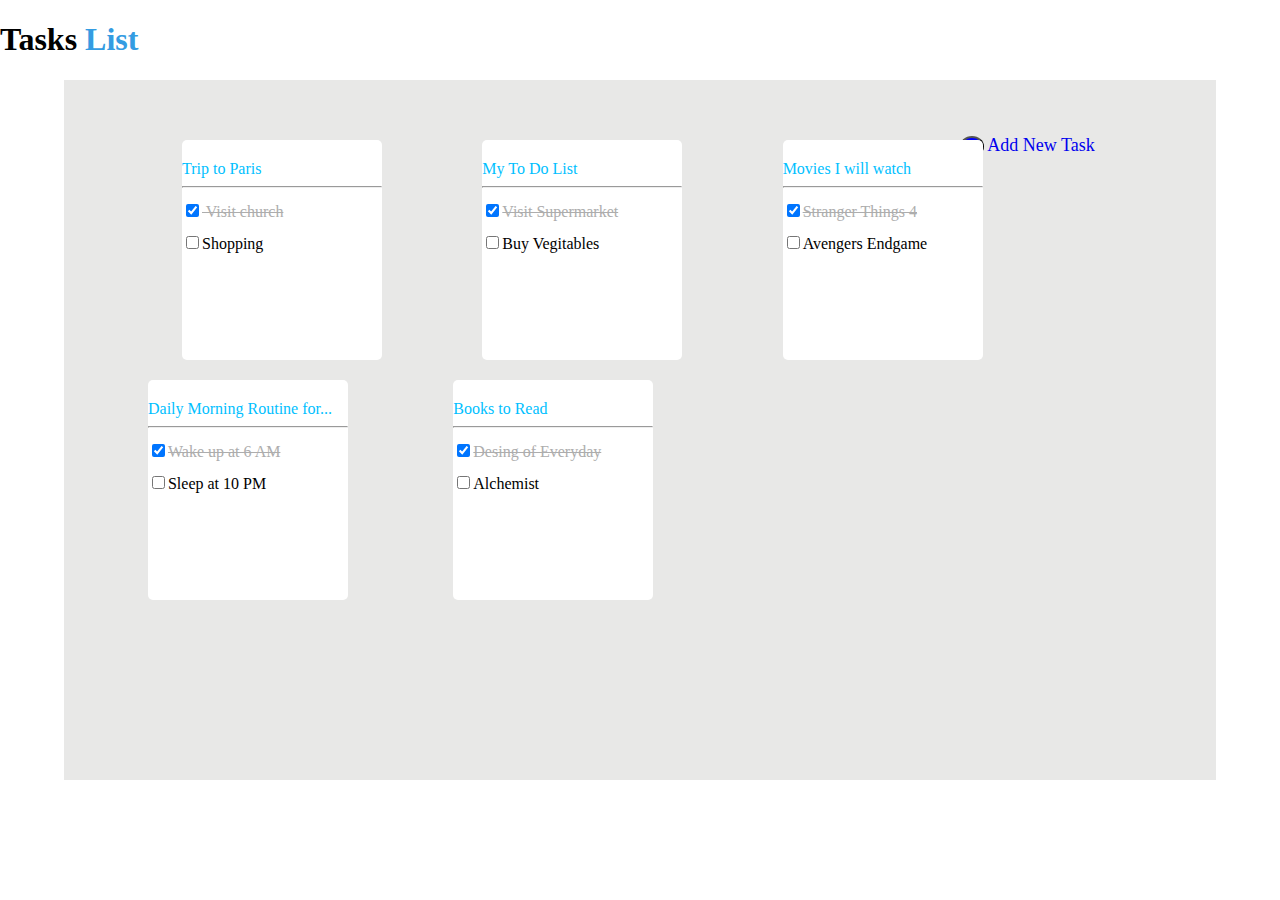
<file: index.html>
<!DOCTYPE html>
<html lang="en">
<head>
    <meta charset="UTF-8">
    <meta http-equiv="X-UA-Compatible" content="IE=edge">
    <meta name="viewport" content="width=device-width, initial-scale=1.0">
    <title>project1</title>
    <link rel="stylesheet" href="./index.css">
</head>
<body>
    <h1>Tasks <span class="list">List</span></h1>
   
    <div class="parant">  
         
      <a href="./index2.html"> <span id="add"><button class="plus" >+</button> Add New Task</span></a> 
       
        <div class="child"  id="child1">Trip to Paris <hr> 

          <span class="checkbox1"> <input type="checkbox" value="checked" checked > Visit church </span><br>
           <span class="checkbox2"> <input type="checkbox" value=""  >Shopping </span> </div> 


        <div class="child"  id="child2">My To Do List <hr>
        
            <span class="checkbox1"> <input type="checkbox" value="checked" checked >Visit Supermarket</span><br>
            <span class="checkbox2"> <input type="checkbox" value=""  >Buy Vegitables</span>
        
        
        </div>


        <div class="child"  id="child3">Movies I will watch <hr>
        
            <span class="checkbox1"> <input type="checkbox" value="checked" checked >Stranger Things 4  </span><br>
            <span class="checkbox2"> <input type="checkbox" value=""  >Avengers Endgame </span>
        
        
        </div>


        <div class="child"  id="child4">Daily Morning Routine for... <hr>
        
            <span class="checkbox1"> <input type="checkbox" value="checked" checked >Wake up at 6 AM  </span><br>
            <span class="checkbox2"> <input type="checkbox" value=""  >Sleep at 10 PM</span>
        
        
        </div>


        <div class="child"  id="child5">Books to Read <hr>
        
            <span class="checkbox1"> <input type="checkbox" value="checked" checked >Desing of Everyday  </span><br>
            <span class="checkbox2"> <input type="checkbox" value=""  >Alchemist </span>
        
        
        </div>
    
    </div>
</body>
</html>
</file>
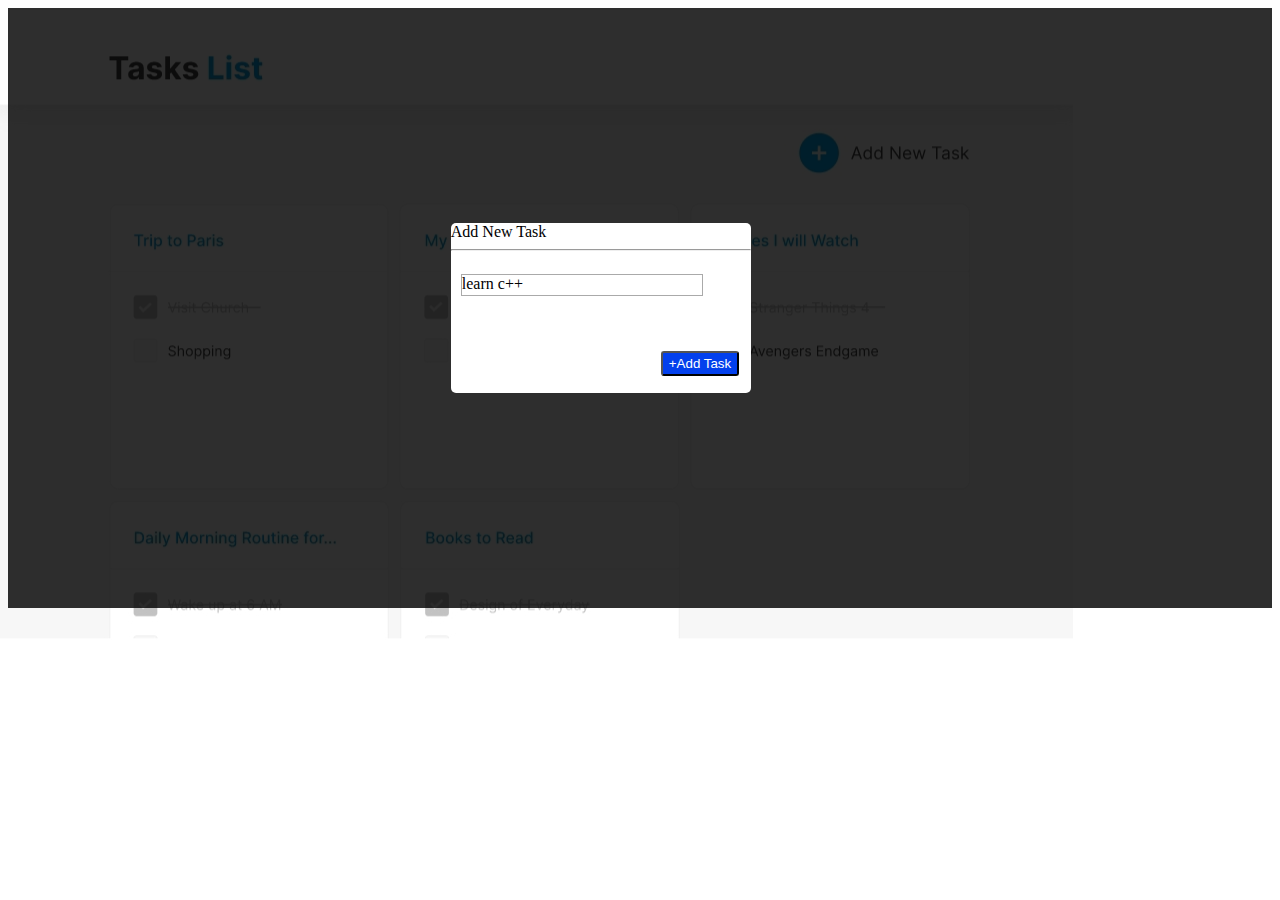
<file: index2.html>
<!DOCTYPE html>
<html lang="en">
<head>
    <meta charset="UTF-8">
    <meta http-equiv="X-UA-Compatible" content="IE=edge">
    <meta name="viewport" content="width=device-width, initial-scale=1.0">
    <title>project</title>
    <link rel="stylesheet" href="./style.css">
</head>
<body>
    <div class="parant" >
        <div class="box">Add New Task <hr>  <div class="learn"> learn c++</div></div>
       <a href="./index3.html"><button class="add">+Add Task</button></a> 
    </div>
</body>
</html>
</file>
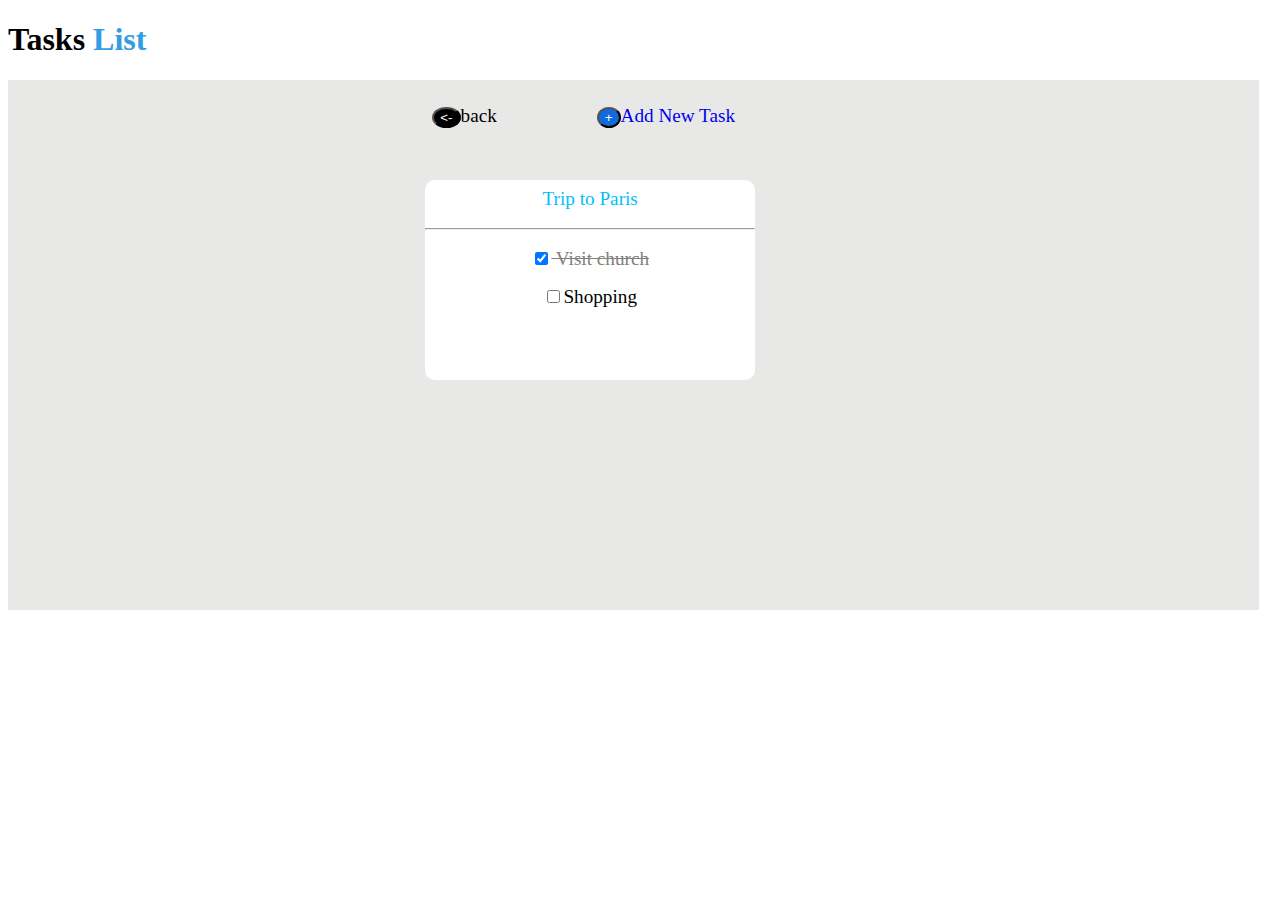
<file: index3.html>
<!DOCTYPE html>
<html lang="en">
<head>
    <meta charset="UTF-8">
    <meta http-equiv="X-UA-Compatible" content="IE=edge">
    <meta name="viewport" content="width=device-width, initial-scale=1.0">
    <title>file3</title> 
    <link rel="stylesheet" href="./style2.css">
</head>
<body>
    <h1>Tasks <span class="list">List</span></h1>
   <div class="parant"> 
   <span id="arrow"><button class="arrow"><-</button>back</span> 

   <a href="./index4.html" id="link"><span id="add"><button class="plus" >+</button>Add New Task</span></a> 

    <div class="child" >Trip to Paris <hr> 

        <span class="checkbox1"> <input type="checkbox" value="checked" checked > Visit church </span><br>
         <span class="checkbox2"> <input type="checkbox" value=""  >Shopping </span> </div> 

    </div>
</body>
</html>
</file>
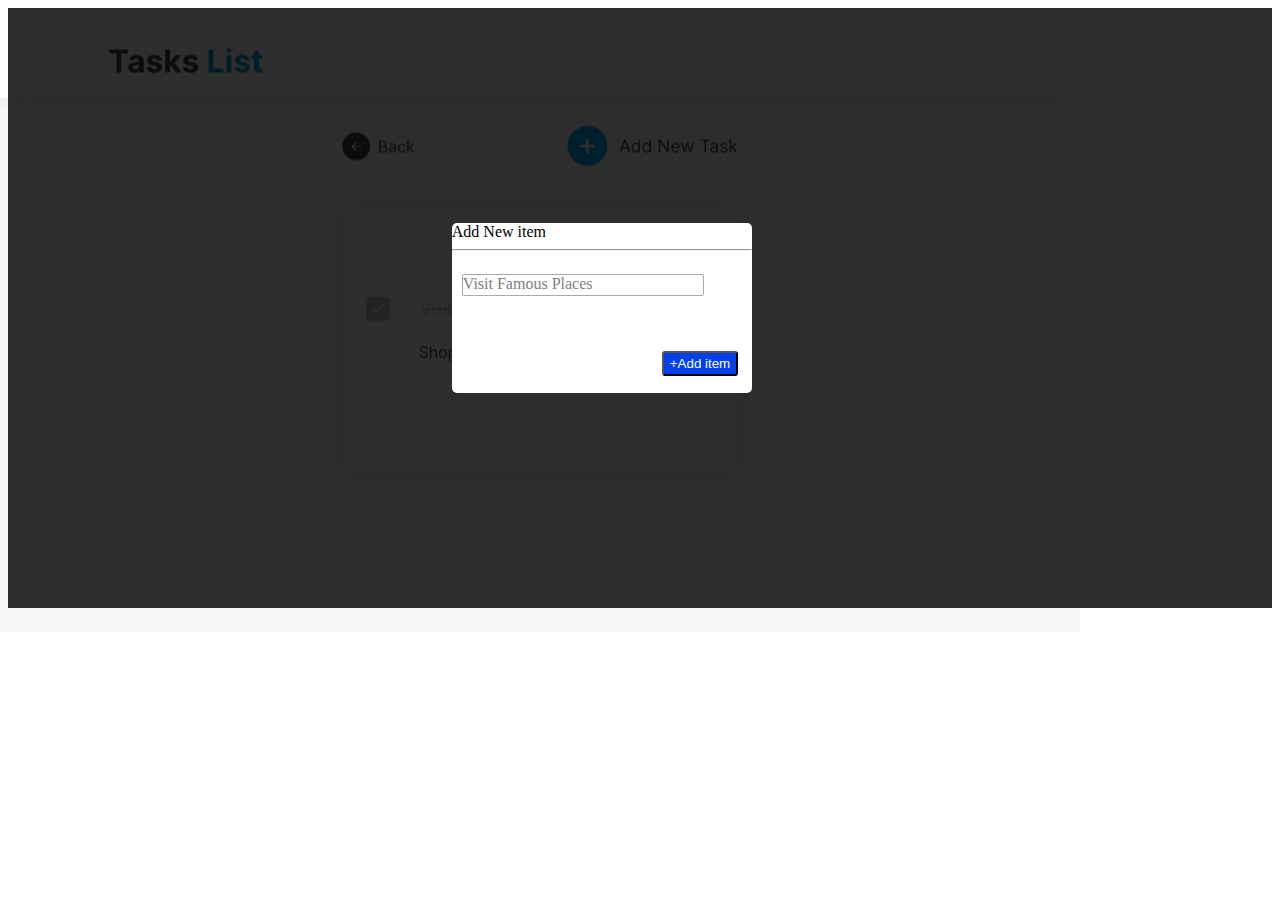
<file: index4.html>
<!DOCTYPE html>
<html lang="en">
<head>
    <meta charset="UTF-8">
    <meta http-equiv="X-UA-Compatible" content="IE=edge">
    <meta name="viewport" content="width=device-width, initial-scale=1.0">
    <title>project</title>
    <link rel="stylesheet" href="./style3.css">
</head>
<body>
    <div class="parant" >
        <div class="box">Add New item<hr>  <div class="learn">Visit Famous Places</div></div>
       <button class="add">+Add item</button>
    </div>
</body>
</html>
</file>
<file: index.css>
body{
    width: 100%;
    margin: 0;
    
}
.list{
    color: rgb(52, 156, 226);
}
.parant{
    display: flex;
    background-color:rgb(232, 232, 231);
    width: 90%;
    height: 700px;
    margin: auto;
    justify-content: space-around;

    


}
.plus{
    color: white;
    background-color: blue;
    border-radius: 50%;
}

#add{
    position: absolute;
    top: 15%;
    left: 75%;
    font-size: large 

}

.child{
    color: deepskyblue;
    background-color: white;
    width: 200px;
    height: 200px;
    border-radius: 5px;
    position: relative;
    top: 60px;
    
    padding: 20px 0 0 0;

}
.checkbox1{
     color: rgb(173, 173, 173);
     text-decoration: line-through;
     line-height: 2;
}
.checkbox2{
    color: black;
    line-height: 2;
}

#child1{
    position: relative;
    left: 80px

}

#child2{
    position: relative;
    left: 155px
}

#child3{
    position: relative;
    left: 230px
}

#child4{
    position: relative;
    top: 300px;
    
    right: 630px;
}
#child5{
    position: relative;
    top: 300px;
    right: 550px;

}
</file>
<file: style.css>
body{
    background-image: url(./bg1.jpg);
    filter: blur(3%);
    background-repeat: no-repeat;
}
.parant{
    display: flex;
    height: 600px;
    width: 100%;
    justify-content: center;
    align-items: center;
    background-color: #000000d1;
    flex-flow: row wrap;
 
   
}



.box{
    border-radius: 5px;
    height: 170px;
    width: 300px;
    background-color: white;
}
.learn{
    border: 1px solid #808080ab;
    width: 80%;
    height: 20px;
    position: relative;
    top: 15px;
    left: 10px;
}
.add{
    color: white;
    background-color: #0340ed;
    border-radius: 3px;
    position: relative;
    top: 55px;
    right: 90px;
    height: 25px;
    
}
@media(max-width:480px){
    .parant{
        flex-direction: column wrap;
    }
    .add{
        position:absolute;
        top: 355px;
        right: 65px;
    }
}
</file>
<file: style2.css>
.list{
    color: rgb(52, 156, 226);
}
.parant{
    background-color:rgb(232, 232, 231);
    display: flex;
    width: 99%;
    height: 530px;
    justify-content: center;
    flex-flow: row wrap;

}
.arrow{
    background-color: black;
    color: white;
    border-radius: 50%;
}
#arrow{
    position: relative;
    top: 25px;
    right: 100px;
    font-size: larger;
}
#link{
    text-decoration: none;
}
.plus{
    color: white;
    background-color: rgb(17, 105, 221);
    border-radius: 50%;
}

#add{
    position: relative;
    top: 25px;
    font-size: larger;
}
.child{
    color: deepskyblue;
    background-color: white;
border-radius: 10px;
width: 330px;
height: 200px;
position: absolute;
    top: 180px;
    right: 41%;
    line-height: 2;
    font-size: larger;
    text-align: center;
   
}


.checkbox1{
    color: gray;
    text-decoration: line-through;
    
}
.checkbox2{
    color: black;
    
}
</file>
<file: style3.css>
body{
    background-image: url(./back.jpg);
    filter: blur(3%);
    background-repeat: no-repeat;
}
.parant{
    display: flex;
    height: 600px;
    width: 100%;
    justify-content: center;
    align-items: center;
    background-color: #000000d1;
    flex-flow: row wrap;
}



.box{
    border-radius: 5px;
    height: 170px;
    width: 300px;
    background-color: white;
}
.learn{
    border: 1px solid #808080ab;
    color: grey;
    width: 80%;
    height: 20px;
    position: relative;
    top: 15px;
    left: 10px;
    border-radius: 2px;
}
.add{
    color: white;
    background-color: #0340ed;
    border-radius: 3px;
    position: relative;
    top: 55px;
    right: 90px;
    height: 25px;
    
}
</file>
